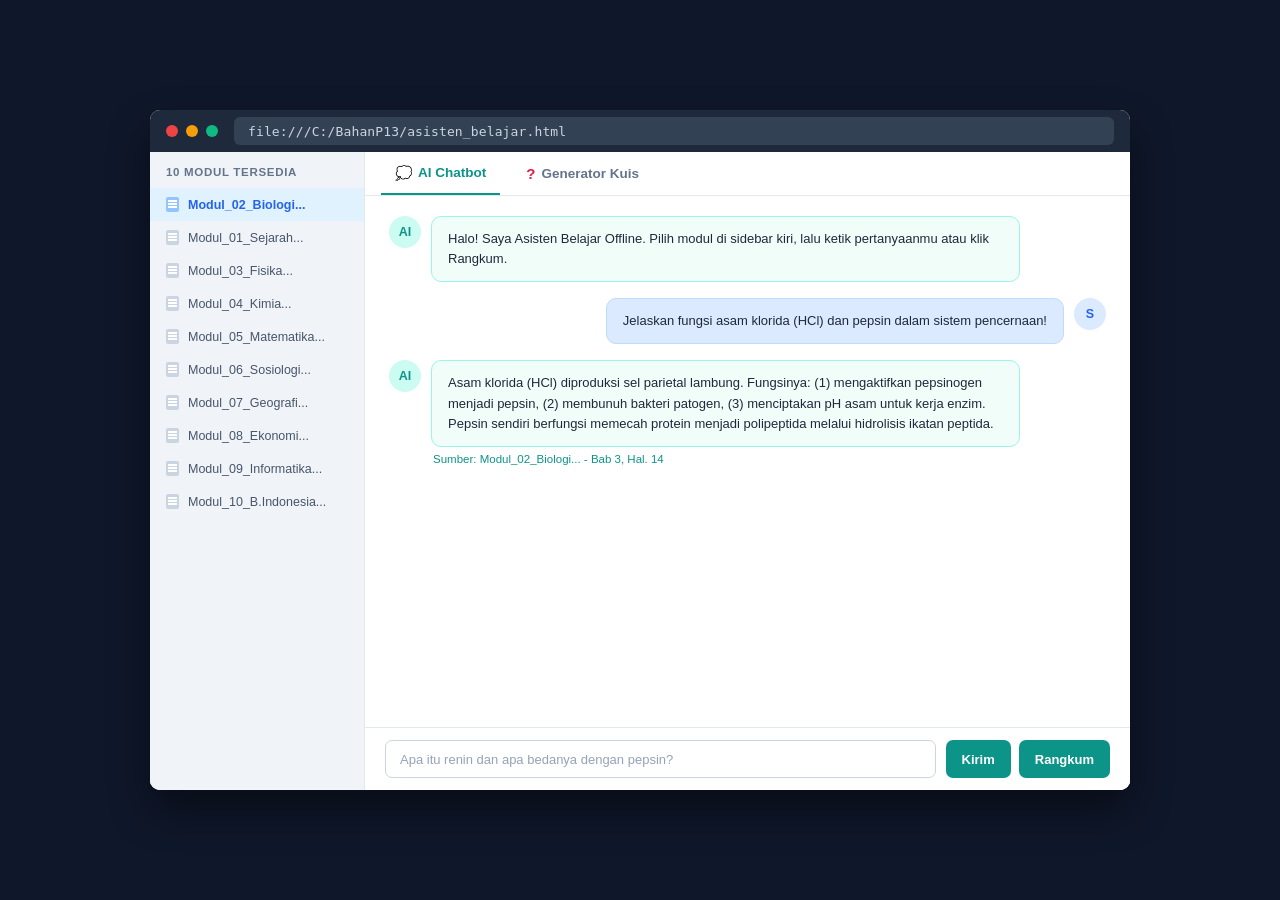
<file: index.html>
<!DOCTYPE html>
<html lang="id">
<head>
  <meta charset="UTF-8">
  <meta name="viewport" content="width=device-width, initial-scale=1.0">
  <title>Asisten Belajar Offline</title>
  <link rel="stylesheet" href="style.css">
</head>
<body>
  <!-- BROWSER MOCKUP CONTAINER -->
  <div class="browser-window">
    <!-- BROWSER HEADER BAR -->
    <div class="browser-topbar">
      <div class="window-controls">
        <span class="control-dot dot-red"></span>
        <span class="control-dot dot-yellow"></span>
        <span class="control-dot dot-green"></span>
      </div>
      <div class="browser-address-bar">
        <span class="address-text">file:///C:/BahanP13/asisten_belajar.html</span>
      </div>
    </div>

    <!-- MAIN APP WRAPPER -->
    <div class="app-container">
      <!-- SIDEBAR (10 MODUL TERSEDIA) -->
      <aside class="sidebar">
        <div class="sidebar-header">
          <span>10 MODUL TERSEDIA</span>
        </div>
        <div class="modules-list" id="modules-list">
          <!-- Populated dynamically via JS -->
        </div>
      </aside>

      <!-- MAIN CONTENT VIEW -->
      <div class="main-content">
        <!-- TOP TABS -->
        <div class="tabs-header">
          <button class="tab-btn active" id="tab-chatbot" data-tab="chatbot">
            <span class="tab-icon chat-icon">💭</span>
            <span class="tab-label">AI Chatbot</span>
          </button>
          <button class="tab-btn" id="tab-quiz" data-tab="quiz">
            <span class="tab-icon quiz-icon">?</span>
            <span class="tab-label">Generator Kuis</span>
          </button>
        </div>

        <!-- TAB CONTENT: CHATBOT -->
        <div class="tab-pane active" id="pane-chatbot">
          <div class="chat-messages-container" id="chat-messages">
            <!-- Messages rendered dynamically -->
          </div>

          <div class="chat-input-area">
            <input 
              type="text" 
              id="chat-input" 
              class="chat-text-input" 
              placeholder="Apa itu renin dan apa bedanya dengan pepsin?"
              autocomplete="off"
            />
            <div class="chat-button-group">
              <button class="btn btn-teal" id="btn-kirim">Kirim</button>
              <button class="btn btn-teal" id="btn-rangkum">Rangkum</button>
            </div>
          </div>
        </div>

        <!-- TAB CONTENT: GENERATOR KUIS -->
        <div class="tab-pane" id="pane-quiz">
          <div class="quiz-container" id="quiz-container">
            <!-- Quiz contents rendered dynamically -->
          </div>
        </div>
      </div>
    </div>
  </div>

  <!-- SCRIPT INCLUDES -->
  <script src="modulesData.js"></script>
  <script src="chatbot.js"></script>
  <script src="quiz.js"></script>
  <script src="app.js"></script>
</body>
</html>
</file>
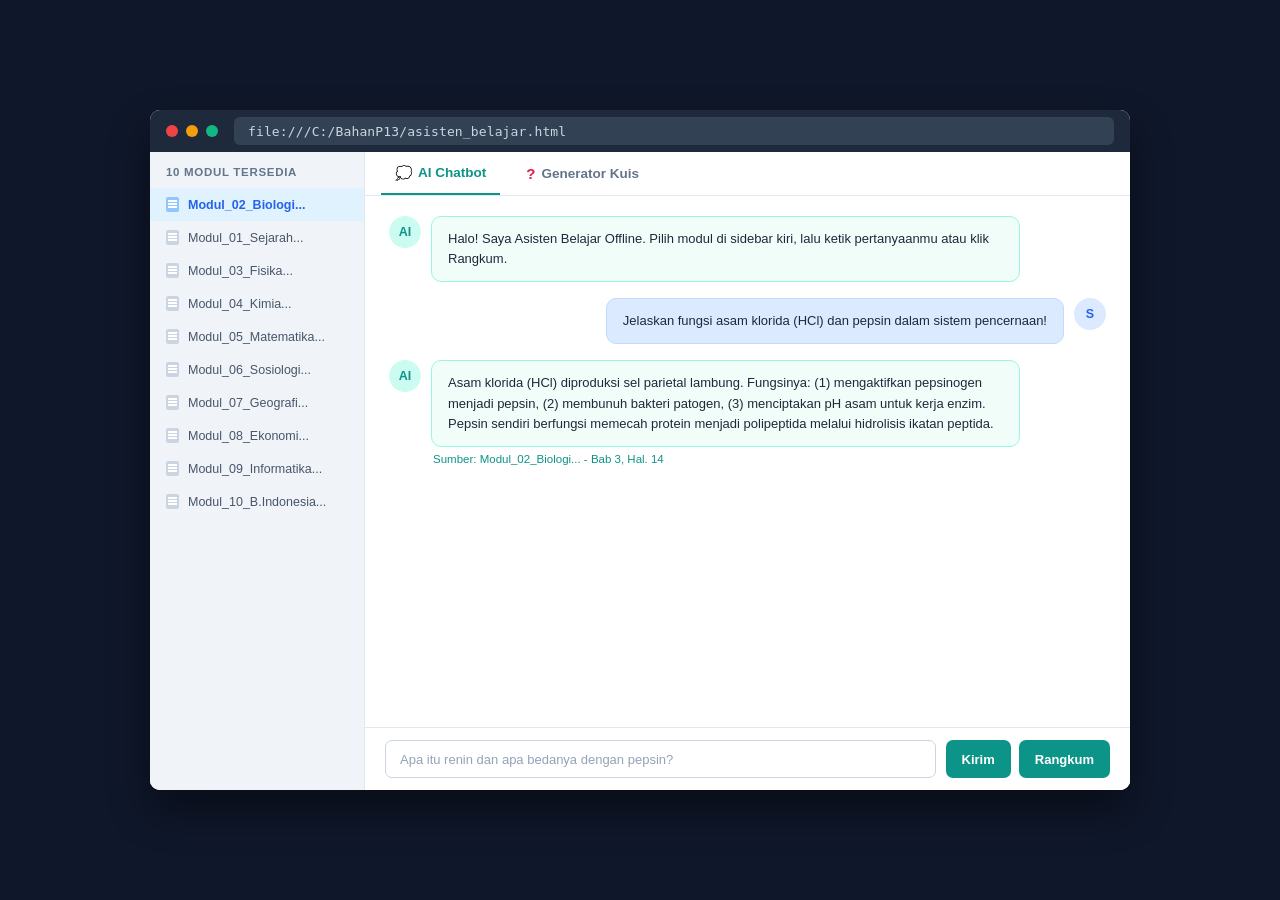
<file: asisten_belajar.html>
<!-- Duplicate of index.html for asisten_belajar.html matching user screenshot -->
<!DOCTYPE html>
<html lang="id">
<head>
  <meta charset="UTF-8">
  <meta name="viewport" content="width=device-width, initial-scale=1.0">
  <title>Asisten Belajar Offline</title>
  <link rel="stylesheet" href="style.css">
</head>
<body>
  <div class="browser-window">
    <div class="browser-topbar">
      <div class="window-controls">
        <span class="control-dot dot-red"></span>
        <span class="control-dot dot-yellow"></span>
        <span class="control-dot dot-green"></span>
      </div>
      <div class="browser-address-bar">
        <span class="address-text">file:///C:/BahanP13/asisten_belajar.html</span>
      </div>
    </div>

    <div class="app-container">
      <aside class="sidebar">
        <div class="sidebar-header">
          <span>10 MODUL TERSEDIA</span>
        </div>
        <div class="modules-list" id="modules-list"></div>
      </aside>

      <div class="main-content">
        <div class="tabs-header">
          <button class="tab-btn active" id="tab-chatbot" data-tab="chatbot">
            <span class="tab-icon chat-icon">💭</span>
            <span class="tab-label">AI Chatbot</span>
          </button>
          <button class="tab-btn" id="tab-quiz" data-tab="quiz">
            <span class="tab-icon quiz-icon">?</span>
            <span class="tab-label">Generator Kuis</span>
          </button>
        </div>

        <div class="tab-pane active" id="pane-chatbot">
          <div class="chat-messages-container" id="chat-messages"></div>
          <div class="chat-input-area">
            <input 
              type="text" 
              id="chat-input" 
              class="chat-text-input" 
              placeholder="Apa itu renin dan apa bedanya dengan pepsin?"
              autocomplete="off"
            />
            <div class="chat-button-group">
              <button class="btn btn-teal" id="btn-kirim">Kirim</button>
              <button class="btn btn-teal" id="btn-rangkum">Rangkum</button>
            </div>
          </div>
        </div>

        <div class="tab-pane" id="pane-quiz">
          <div class="quiz-container" id="quiz-container"></div>
        </div>
      </div>
    </div>
  </div>

  <script src="modulesData.js"></script>
  <script src="chatbot.js"></script>
  <script src="quiz.js"></script>
  <script src="app.js"></script>
</body>
</html>
</file>
<file: style.css>
/* ==========================================================================
   ASISTEN BELAJAR OFFLINE - TAMPILAN SESUAI TARGET MOCKUP
   Warna: Dark Slate Topbar, Light Grey Sidebar, Teal Accent (#0d9488)
   ========================================================================== */

* {
  box-sizing: border-box;
  margin: 0;
  padding: 0;
}

body {
  font-family: -apple-system, BlinkMacSystemFont, "Segoe UI", Roboto, Helvetica, Arial, sans-serif;
  background-color: #0f172a;
  color: #1e293b;
  height: 100vh;
  display: flex;
  align-items: center;
  justify-content: center;
  padding: 16px;
  overflow: hidden;
}

/* BROWSER WINDOW WRAPPER */
.browser-window {
  width: 100%;
  max-width: 980px;
  height: 94vh;
  max-height: 680px;
  background-color: #ffffff;
  border-radius: 10px;
  box-shadow: 0 20px 40px rgba(0, 0, 0, 0.45);
  display: flex;
  flex-direction: column;
  overflow: hidden;
}

/* TOP BROWSER BAR */
.browser-topbar {
  height: 42px;
  background-color: #1e293b;
  display: flex;
  align-items: center;
  padding: 0 16px;
  gap: 16px;
  user-select: none;
}

.window-controls {
  display: flex;
  align-items: center;
  gap: 8px;
}

.control-dot {
  width: 12px;
  height: 12px;
  border-radius: 50%;
  display: inline-block;
}

.dot-red { background-color: #ef4444; }
.dot-yellow { background-color: #f59e0b; }
.dot-green { background-color: #10b981; }

.browser-address-bar {
  flex: 1;
  background-color: #334155;
  height: 28px;
  border-radius: 6px;
  display: flex;
  align-items: center;
  padding: 0 14px;
}

.address-text {
  font-family: ui-monospace, SFMono-Regular, Menlo, Monaco, Consolas, monospace;
  font-size: 13px;
  color: #cbd5e1;
  letter-spacing: 0.01em;
}

/* APP CONTAINER */
.app-container {
  flex: 1;
  display: flex;
  overflow: hidden;
  background-color: #ffffff;
}

/* SIDEBAR (10 MODUL TERSEDIA) */
.sidebar {
  width: 215px;
  background-color: #f0f4f9;
  border-right: 1px solid #e2e8f0;
  display: flex;
  flex-direction: column;
  flex-shrink: 0;
  user-select: none;
}

.sidebar-header {
  padding: 14px 16px 10px 16px;
  font-size: 11.5px;
  font-weight: 700;
  color: #64748b;
  letter-spacing: 0.06em;
  text-transform: uppercase;
}

.modules-list {
  flex: 1;
  overflow-y: auto;
  display: flex;
  flex-direction: column;
}

.module-item {
  display: flex;
  align-items: center;
  gap: 9px;
  padding: 9px 16px;
  font-size: 12.5px;
  font-weight: 500;
  color: #475569;
  cursor: pointer;
  transition: background-color 0.15s ease, color 0.15s ease;
  white-space: nowrap;
  overflow: hidden;
  text-overflow: ellipsis;
}

.module-item:hover {
  background-color: #e2e8f0;
}

.module-item.active {
  background-color: #e0f2fe;
  color: #2563eb;
  font-weight: 600;
}

.module-icon-doc {
  width: 13px;
  height: 15px;
  background-color: #cbd5e1;
  border-radius: 2px;
  position: relative;
  flex-shrink: 0;
}

.module-item.active .module-icon-doc {
  background-color: #93c5fd;
}

.module-icon-doc::after {
  content: "";
  position: absolute;
  top: 3px;
  left: 2px;
  right: 2px;
  height: 1.5px;
  background-color: #ffffff;
  box-shadow: 0 3px 0 #ffffff, 0 6px 0 #ffffff;
}

/* MAIN CONTENT */
.main-content {
  flex: 1;
  display: flex;
  flex-direction: column;
  background-color: #ffffff;
  overflow: hidden;
}

/* TABS HEADER */
.tabs-header {
  display: flex;
  align-items: center;
  height: 44px;
  border-bottom: 1px solid #e2e8f0;
  padding: 0 16px;
  gap: 12px;
}

.tab-btn {
  display: inline-flex;
  align-items: center;
  gap: 6px;
  height: 100%;
  padding: 0 14px;
  background: transparent;
  border: none;
  font-size: 13.5px;
  font-weight: 600;
  color: #64748b;
  cursor: pointer;
  position: relative;
  outline: none;
  transition: color 0.15s ease;
}

.tab-btn:hover {
  color: #0f172a;
}

.tab-btn.active {
  color: #0d9488;
  border-bottom: 2.5px solid #0d9488;
}

.tab-icon.chat-icon {
  font-size: 14px;
}

.tab-icon.quiz-icon {
  font-size: 15px;
  font-weight: 800;
  color: #e11d48;
}

/* TAB PANES */
.tab-pane {
  flex: 1;
  display: none;
  flex-direction: column;
  overflow: hidden;
}

.tab-pane.active {
  display: flex;
}

/* ==========================================================================
   TAB 1: CHATBOT VIEW (IMAGE 2)
   ========================================================================== */
.chat-messages-container {
  flex: 1;
  overflow-y: auto;
  padding: 20px 24px;
  display: flex;
  flex-direction: column;
  gap: 16px;
}

.chat-bubble-row {
  display: flex;
  gap: 10px;
  max-width: 88%;
}

.chat-bubble-row.bot {
  align-self: flex-start;
}

.chat-bubble-row.user {
  align-self: flex-end;
  flex-direction: row-reverse;
}

.chat-avatar {
  width: 32px;
  height: 32px;
  border-radius: 50%;
  display: flex;
  align-items: center;
  justify-content: center;
  font-size: 12.5px;
  font-weight: 700;
  flex-shrink: 0;
}

.chat-avatar.bot-avatar {
  background-color: #ccfbf1;
  color: #0d9488;
}

.chat-avatar.user-avatar {
  background-color: #dbeafe;
  color: #2563eb;
}

.chat-bubble-content {
  display: flex;
  flex-direction: column;
}

.chat-bubble {
  padding: 12px 16px;
  border-radius: 10px;
  font-size: 13px;
  line-height: 1.55;
  color: #1e293b;
}

.chat-bubble-row.bot .chat-bubble {
  background-color: #f0fdf9;
  border: 1px solid #99f6e4;
}

.chat-bubble-row.user .chat-bubble {
  background-color: #dbeafe;
  border: 1px solid #bfdbfe;
}

.chat-source-note {
  font-size: 11.5px;
  color: #0d9488;
  font-weight: 500;
  margin-top: 6px;
  margin-left: 2px;
}

/* CHAT INPUT AREA */
.chat-input-area {
  border-top: 1px solid #e2e8f0;
  padding: 12px 20px;
  display: flex;
  align-items: center;
  gap: 10px;
  background-color: #ffffff;
}

.chat-text-input {
  flex: 1;
  height: 38px;
  border: 1px solid #cbd5e1;
  border-radius: 7px;
  padding: 0 14px;
  font-size: 13px;
  color: #1e293b;
  outline: none;
  transition: border-color 0.15s ease;
}

.chat-text-input:focus {
  border-color: #0d9488;
}

.chat-text-input::placeholder {
  color: #94a3b8;
}

.chat-button-group {
  display: flex;
  gap: 8px;
}

.btn {
  height: 38px;
  padding: 0 16px;
  border: none;
  border-radius: 7px;
  font-size: 13px;
  font-weight: 600;
  cursor: pointer;
  transition: background-color 0.15s ease, opacity 0.15s ease;
}

.btn-teal {
  background-color: #0d9488;
  color: #ffffff;
}

.btn-teal:hover {
  background-color: #0f766e;
}

/* ==========================================================================
   TAB 2: GENERATOR KUIS VIEW (IMAGE 1)
   ========================================================================== */
.quiz-container {
  flex: 1;
  overflow-y: auto;
  padding: 20px 28px;
  display: flex;
  flex-direction: column;
  gap: 14px;
  max-width: 760px;
  width: 100%;
}

.quiz-header-meta {
  display: flex;
  justify-content: space-between;
  align-items: center;
  font-size: 12.5px;
  color: #475569;
}

.quiz-info-left {
  font-weight: 500;
}

.quiz-score-right {
  font-weight: 700;
  color: #1e293b;
}

.quiz-progress-track {
  width: 100%;
  height: 5px;
  background-color: #e2e8f0;
  border-radius: 999px;
  overflow: hidden;
}

.quiz-progress-fill {
  height: 100%;
  background-color: #0d9488;
  border-radius: 999px;
  transition: width 0.3s ease;
}

.quiz-question-title {
  font-size: 14px;
  font-weight: 700;
  color: #1e293b;
  line-height: 1.5;
  margin-top: 2px;
}

.quiz-options-group {
  display: flex;
  flex-direction: column;
  gap: 9px;
}

.quiz-option-item {
  width: 100%;
  padding: 10px 14px;
  background-color: #ffffff;
  border: 1.5px solid #e2e8f0;
  border-radius: 8px;
  display: flex;
  align-items: center;
  gap: 12px;
  font-size: 13px;
  font-weight: 500;
  color: #334155;
  cursor: pointer;
  text-align: left;
  outline: none;
  transition: all 0.15s ease;
}

.quiz-option-item:hover {
  background-color: #f8fafc;
  border-color: #cbd5e1;
}

.quiz-option-pill {
  width: 22px;
  height: 22px;
  border-radius: 50%;
  border: 1px solid #cbd5e1;
  display: flex;
  align-items: center;
  justify-content: center;
  font-size: 11px;
  font-weight: 700;
  color: #64748b;
  flex-shrink: 0;
}

/* Green border for correct */
.quiz-option-item.state-correct {
  border-color: #22c55e !important;
  background-color: #f0fdf4 !important;
  color: #15803d !important;
}

.quiz-option-item.state-correct .quiz-option-pill {
  border-color: #22c55e !important;
  background-color: #dcfce7 !important;
  color: #16a34a !important;
}

/* Red border for wrong */
.quiz-option-item.state-wrong {
  border-color: #f87171 !important;
  background-color: #fef2f2 !important;
  color: #b91c1c !important;
}

.quiz-option-item.state-wrong .quiz-option-pill {
  border-color: #f87171 !important;
  background-color: #fee2e2 !important;
  color: #ef4444 !important;
}

/* Quiz Feedback Box at Bottom */
.quiz-feedback-box {
  background-color: #f0fdf9;
  border: 1.5px solid #99f6e4;
  border-radius: 8px;
  padding: 12px 16px;
  display: flex;
  align-items: center;
  justify-content: space-between;
  gap: 12px;
  font-size: 13px;
  color: #0f172a;
}

.feedback-text-wrap {
  display: flex;
  align-items: baseline;
  gap: 6px;
  line-height: 1.45;
}

.big-stat-number {
  font-size: 20px;
  font-weight: 800;
  color: #0d9488;
}

.btn-next-action {
  background-color: #0d9488;
  color: #ffffff;
  border: none;
  padding: 6px 14px;
  border-radius: 6px;
  font-size: 12.5px;
  font-weight: 600;
  cursor: pointer;
  white-space: nowrap;
}

.btn-next-action:hover {
  background-color: #0f766e;
}

/* Completion Card */
.quiz-complete-card {
  text-align: center;
  padding: 28px 16px;
  display: flex;
  flex-direction: column;
  align-items: center;
  gap: 12px;
}

.quiz-complete-card h3 {
  font-size: 16px;
  font-weight: 700;
  color: #0f172a;
}

.quiz-complete-card p {
  font-size: 13.5px;
  color: #475569;
}

/* Scrollbars */
::-webkit-scrollbar {
  width: 5px;
  height: 5px;
}

::-webkit-scrollbar-thumb {
  background: #cbd5e1;
  border-radius: 4px;
}

::-webkit-scrollbar-thumb:hover {
  background: #94a3b8;
}
</file>
